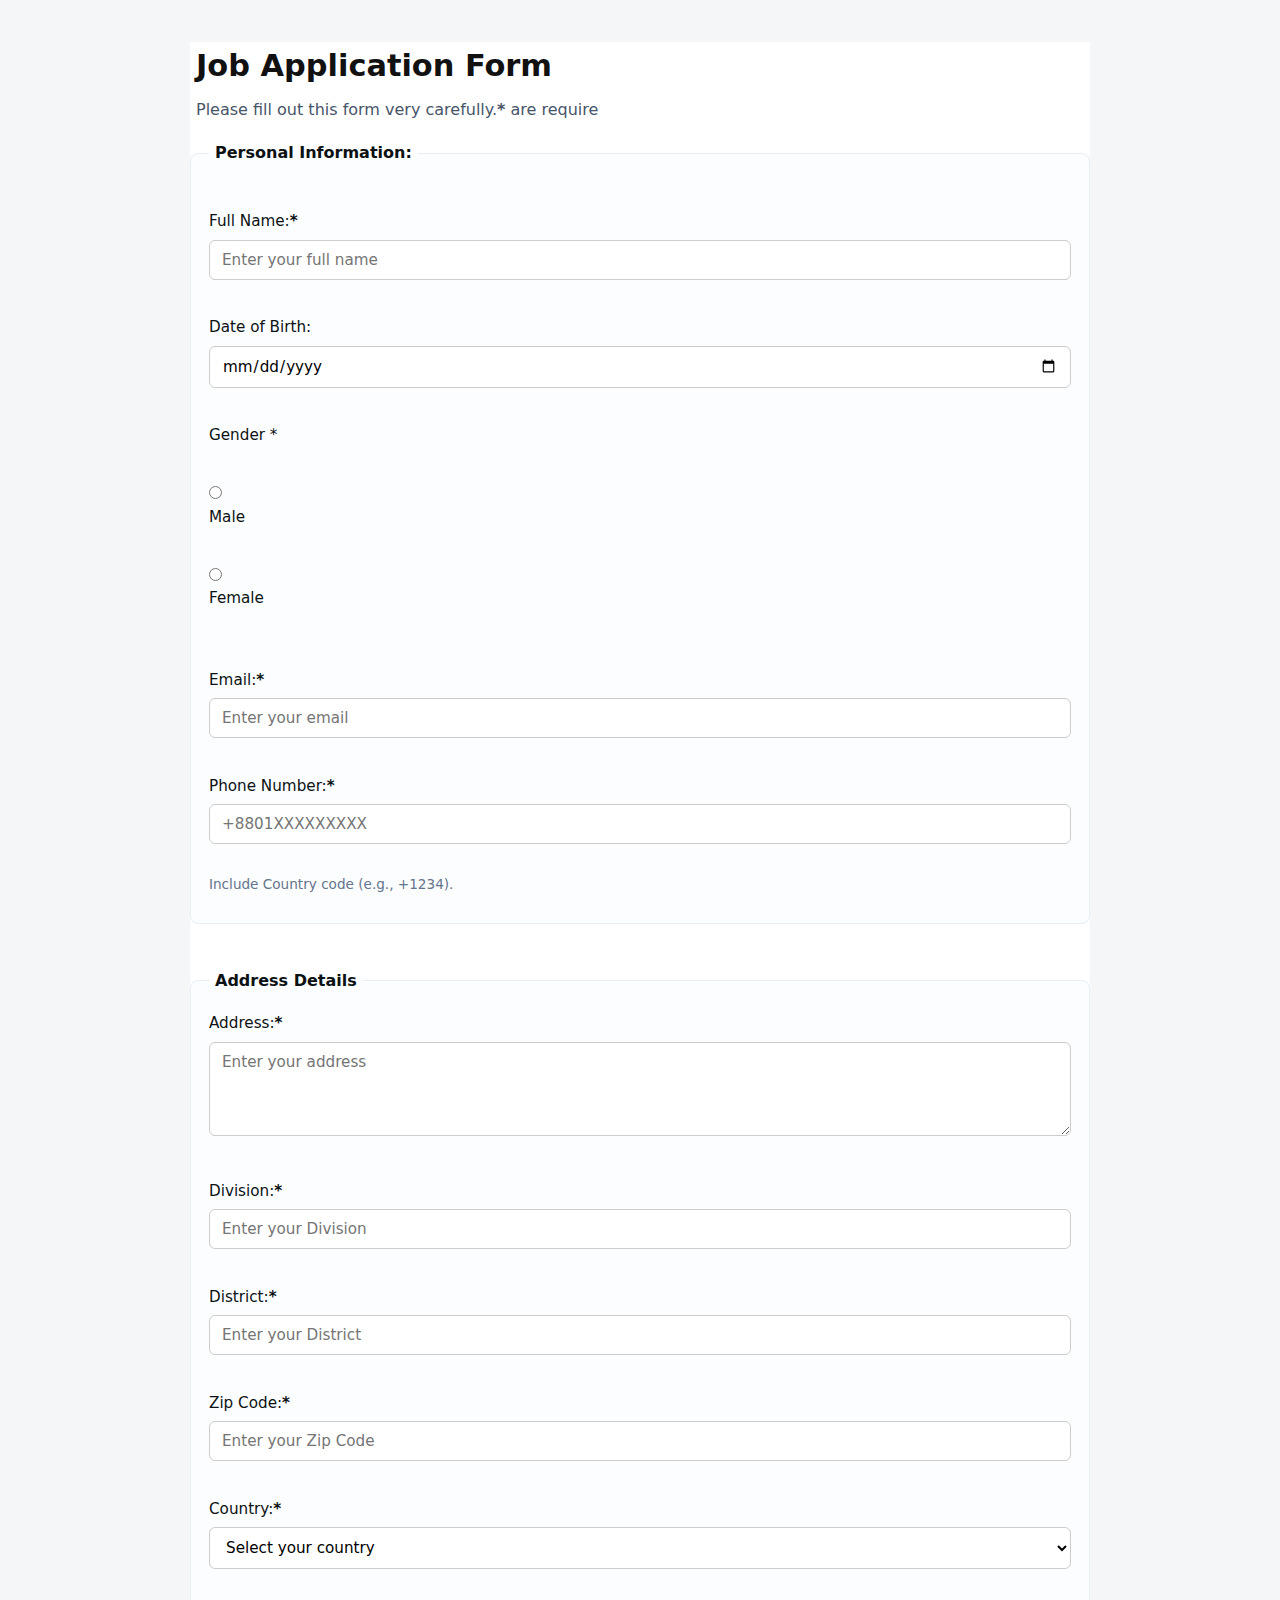
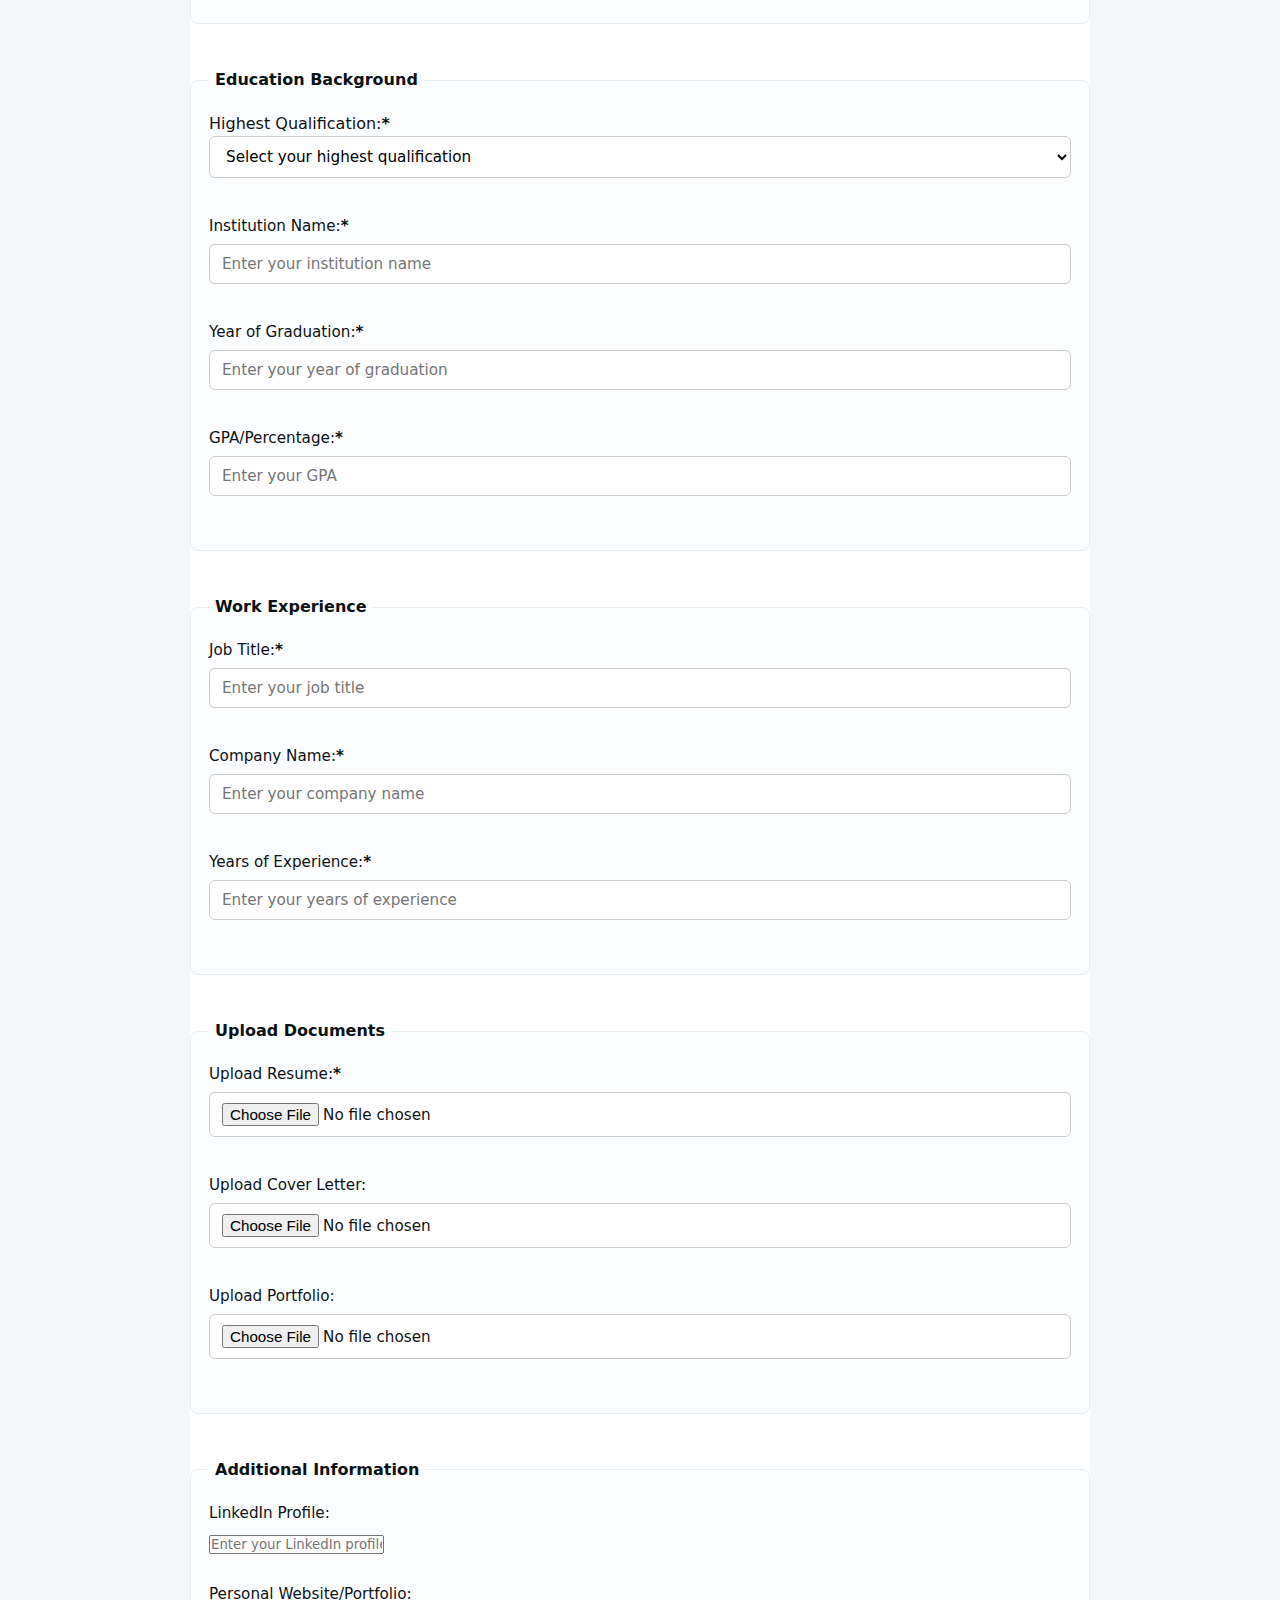
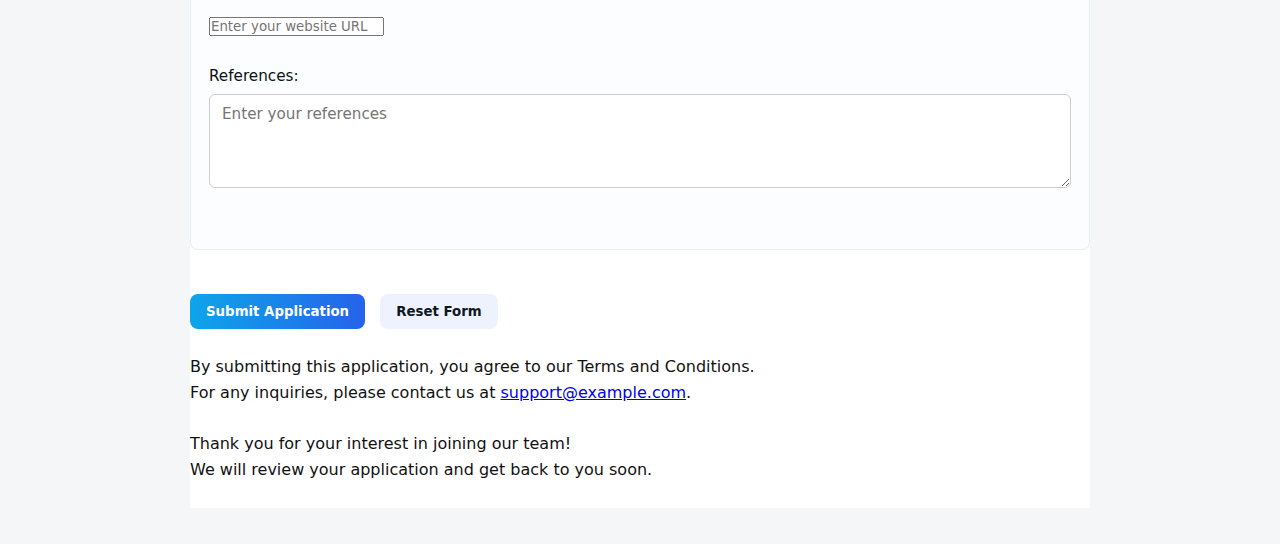
<file: create form/Job application Form/index.html>
<!DOCTYPE html>
<html lang="en">
<head>
    <meta charset="UTF-8">
    <meta name="viewport" content="width=device-width, initial-scale=1.0">
    <title>Job Application</title>
    <link rel="stylesheet" href="style.css">
</head>
<body>
    <main>
        <h1>Job Application Form</h1>
        <p>Please fill out this form very carefully.<strong>*</strong> are require</p>
        <form id="job-appplication" action="#" method="post" enctype="multiple/form-data" novalidate>
            <!-- PERSONAL INFO -->
             <fieldset>
                <legend>Personal Information:</legend><br/>


                <label for="fullname">Full Name:<strong>*</strong></label>
                <input type="text" id="fullname" name="fullname" placeholder="Enter your full name" required><br/><br/>


                <label for="dob">Date of Birth:</label>
                <input type="date" id="dob" name="dob" required><br/><br/>

                <span>Gender *</span><br/>
                <input type="radio" id="gender_m" name="gender" value="Male" required>
                <label for="gender_m">Male</label><br/>

                <input type="radio" id="gender_f" name="gender" value="Female" required>
                <label for="gender_f">Female</label><br/><br>


                <label for="email">Email:<strong>*</strong></label>
                <input type="email" id="email" name="email" placeholder="Enter your email" required><br/><br/>
                <label for="phone">Phone Number:<strong>*</strong></label>
                <input type="tel" id="phone" name="phone" placeholder="+8801XXXXXXXXX" pattern="^\+8801[3-9]\d{8}$" required><br/><br/>
                <small>Include Country code (e.g., +1234). </small>
             </fieldset>
                <br/>
            <!-- JOB INFO -->
         <fieldset>
            <legend>Address Details</legend>

            <label for="address">Address:<strong>*</strong></label>
            <textarea id="address" name="address" rows="4" cols="50" placeholder="Enter your address" required></textarea><br/><br/>
            <label for="Division">Division:<strong>*</strong></label>
            <input type="text" id="Division" name="Division" placeholder="Enter your Division" required><br/><br/>
            <label for="district">District:<strong>*</strong></label>
            <input type="text" id="district" name="district" placeholder="Enter your District" required><br/><br/>
            <label for="zip">Zip Code:<strong>*</strong></label>
            <input type="text" id="zip" name="zip" placeholder="Enter your Zip Code" required><br/><br/>
            <label for="country">Country:<strong>*</strong></label>
            <select id="country" name="country" required>
                <option value="">Select your country</option>
                <option value="Bangladesh">Bangladesh</option>
                <option value="India">India</option>
                <option value="Pakistan">Pakistan</option>
                <option value="Sri Lanka">Sri Lanka</option>
                <option value="Nepal">Nepal</option>
                <option value="Bhutan">Bhutan</option>
                <option value="Maldives">Maldives</option>
            </select><br/><br/>
            </fieldset>
            <br/>
            <!-- EDUCATION -->
            <fieldset>
                <legend>Education Background</legend>

                <labe for="qualification">Highest Qualification:<strong>*</strong></label>
                <select id="qualification" name="qualification" required>
                    <option value="">Select your highest qualification</option>
                    <option value="High School">High School</option>
                    <option value="Associate Degree">Associate Degree</option>
                    <option value="Bachelor's Degree">Bachelor's Degree</option>
                    <option value="Master's Degree">Master's Degree</option>
                    <option value="PhD">PhD</option>
                </select><br/><br/>

                <label for="institution">Institution Name:<strong>*</strong></label>
                <input type="text" id="institution" name="institution" placeholder="Enter your institution name" required><br/><br/>
                <label for="graduation_year">Year of Graduation:<strong>*</strong></label>
                <input type="number" id="graduation_year" name="graduation_year" placeholder="Enter your year of graduation" required><br/><br/>
                <label for="gpa">GPA/Percentage:<strong>*</strong></label>
                <input type="text" id="gpa" name="gpa" placeholder="Enter your GPA" required><br/><br/>
            </fieldset>
            <br/>
    <!-- WORK EXPERIENCE -->
        <fieldset>
        <legend>Work Experience</legend>

        <label for="job_title">Job Title:<strong>*</strong></label>
        <input type="text" id="job_title" name="job_title" placeholder="Enter your job title" required><br/><br/>
        <label for="company">Company Name:<strong>*</strong></label>
        <input type="text" id="company" name="company" placeholder="Enter your company name" required><br/><br/>
        <label for="experience_years">Years of Experience:<strong>*</strong></label>
        <input type="number" id="experience_years" name="experience_years" placeholder="Enter your years of experience" required><br/><br/>
        </fieldset>
        <br/>
    <!-- FILE UPLOAD -->
        <fieldset>
            <legend>Upload Documents</legend>

            <label for="resume">Upload Resume:<strong>*</strong></label>
            <input type="file" id="resume" name="resume" accept=".pdf,.doc,.docx" required><br/><br/>
            <label for="cover_letter">Upload Cover Letter:</label>
            <input type="file" id="cover_letter" name="cover_letter" accept=".pdf,.doc,.docx"><br/><br/>
            <label for="portfolio">Upload Portfolio:</label>
            <input type="file" id="portfolio" name="portfolio" accept=".pdf,.doc,.docx,.zip"><br/><br/>
        </fieldset>
        <br/>
        <!-- Additional Info -->
        <fieldset>
            <legend>Additional Information</legend>

            <label for="linkedin">LinkedIn Profile:</label>
            <input type="url" id="linkedin" name="linkedin" placeholder="Enter your LinkedIn profile URL"><br/><br/>
            <label for="website">Personal Website/Portfolio:</label>
            <input type="url" id="website" name="website" placeholder="Enter your website URL"><br/><br/>
            <label for="references">References:</label>
            <textarea id="references" name="references" rows="4" cols="50" placeholder="Enter your references"></textarea><br/><br/>
        </fieldset>
        <br/>
        <button type="submit">Submit Application</button>
        <button type="reset">Reset Form</button>
        <br/><br/>
        <p>By submitting this application, you agree to our Terms and Conditions.</p>
        <p>For any inquiries, please contact us at <a href="mailto:support@example.com">support@example.com</a>.</p>
        <br/>
        <p>Thank you for your interest in joining our team!</p>
        <p>We will review your application and get back to you soon.</p>
        <br/>
        </form>
    </main>
    <script src="script.js"></script>
</body>
</html>
</file>
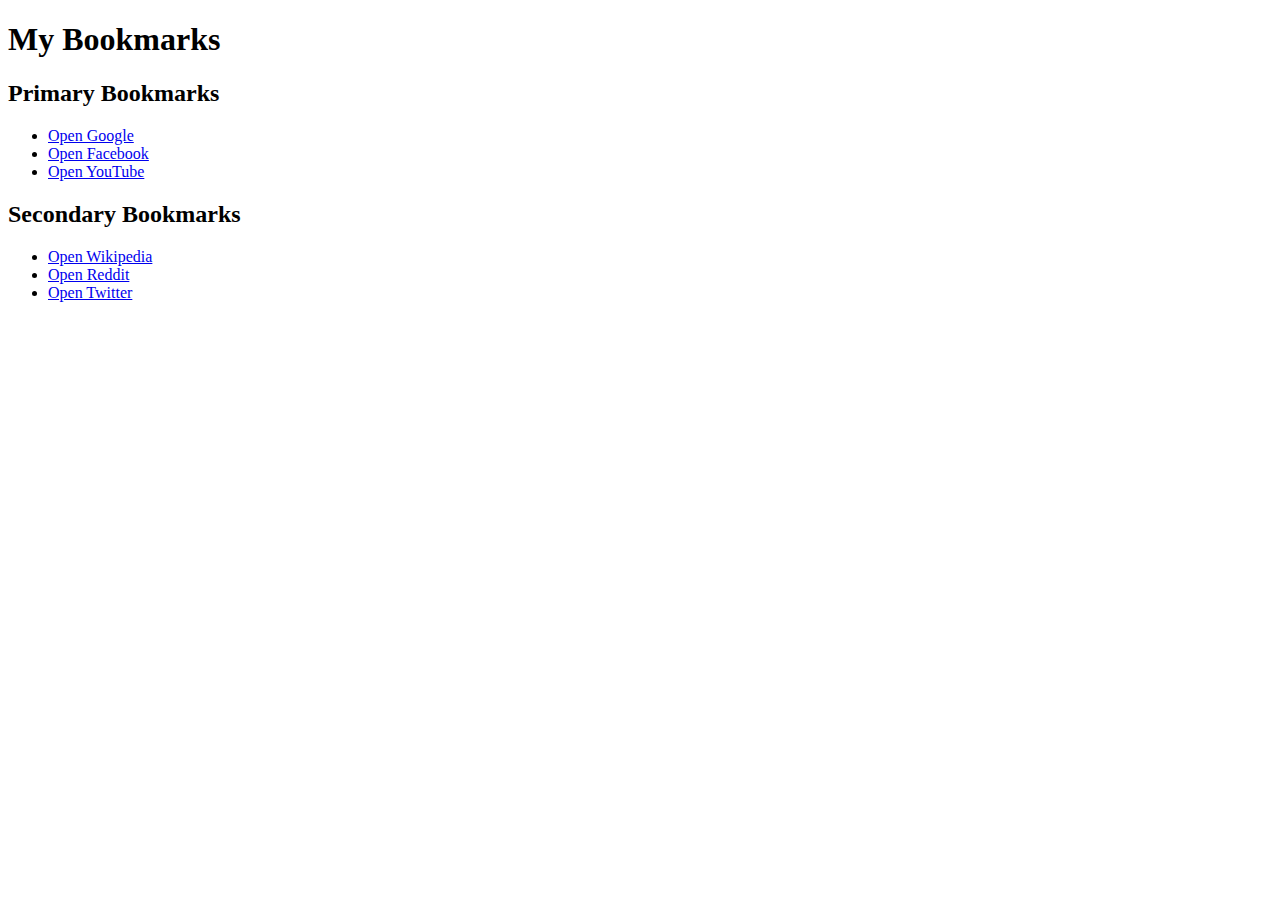
<file: bookmark.html>
<!DOCTYPE html>
<html lang="en">
<head>
    <meta charset="UTF-8">
    <meta name="viewport" content="width=device-width, initial-scale=1.0">
    <title>My Bookmarks</title>
</head>
<body>
    <h1>My Bookmarks</h1>
    <h2>Primary Bookmarks</h2>
    <ul>
        <li><a href="https://www.google.com">Open Google</a></li>
        <li><a href="https://www.facebook.com">Open Facebook</a></li>
        <li><a href="https://www.youtube.com">Open YouTube</a></li>
    </ul>
    <h2>Secondary Bookmarks</h2>
    <ul>
        <li><a href="https://www.wikipedia.org">Open Wikipedia</a></li>
        <li><a href="https://www.reddit.com">Open Reddit</a></li>
        <li><a href="https://www.twitter.com">Open Twitter</a></li>
    </ul>
</body>
</html>
</file>
<file: create form/Job application Form/style.css>
*{
    box-sizing: border-box;
    margin: 0;;
    padding: 0;
    font-family: system-ui, -apple-system, 'Segoe UI', Roboto, 'Helvetica Neue', Arial;
}
body{
    background-color: #f4f6f8;
    color: #121111;
    line-height: 1.6;
    padding: 36px;
}

main{
    max-width:900px;
    margin: 0 auto;
    background: #ffffff;
    border-radius: 0 8px 8px 8px rgba(12,18,19,0.8);
    box-shadow: 28px;
}
/* title styling */
h1{
    font-size: 1.9rem;
    margin-top: 6px;
    margin-bottom: 6px;
    margin-left: 6px;
}

/* intro paragraph */
main>p{
    color:#475569;
    margin-bottom: 18px;
    margin-left: 6px
}
/* fieldset appearance */
fieldset{
    border: 1px solid #e6eef6;
    padding:18px;
    margin-bottom:18px;
    border-radius: 8px;
    background:#fbfdff;
}
/* legend style */
legend{
    font-weight: 600;
    padding: 0 6px;
    color: #0c1213;
}
label,span{
    display: block;
    font-size: 0.95rem;
    margin-bottom: 6px;
    color: #0c1213;
}
/* inputs, selects, textarea common styles */
input[type="text"],
input[type="email"],
input[type="tel"],
input[type="date"],
input[type="number"],
select,
textarea,
input[type="file"]{
    width: 100%;
    padding: 10px 12px;
    border: 1px solid #ccc;
    border-radius: 6px;
    font-size: 0.95rem;
    background: #ffffff;
    margin-bottom: 10px;
}
/* Smaller inputs side-by-side support */
.row {
  display: flex;
  gap: 12px;
}
.row .half {
  flex: 1;
}
/* Checkbox & radio inline layout */
input[type="checkbox"],
input[type="radio"] {
  margin-right: 6px;
  transform: translateY(2px);     /* visual alignment with labels */
}

/* Action buttons */
button[type="submit"],
button[type="reset"] {
  padding: 10px 16px;
  border: none;
  border-radius: 8px;
  font-weight: 600;
  cursor: pointer;
}

/* Primary submit button */
button[type="submit"] {
  background: linear-gradient(90deg,#0ea5e9,#2563eb); /* blue gradient */
  color: white;
  margin-right: 10px;
}

/* Reset button neutral style */
button[type="reset"] {
  background: #eef2ff;
  color: #0f1720;
}
/* Small helper text */
small {
  color: #64748b;
  display: block;
  margin-top: -6px;
  margin-bottom: 10px;
  font-size: 0.85rem;
}

/* Responsive: stack columns on small screens */
@media (max-width: 640px) {
  .row { flex-direction: column; }
  main { padding: 18px; }
}


/* File name display & image preview */
.file-info {
  font-size: 0.9rem;
  color: #334155;
  margin-top: 6px;
}
.preview-img {
  display: block;
  margin-top: 10px;
  max-width: 120px;
  max-height: 120px;
  border-radius: 6px;
  border: 1px solid #e2e8f0;
  object-fit: cover;
}
/* Disabled state for submit when not allowed */
button[disabled] {
  opacity: 0.55;
  cursor: not-allowed;
}
</file>
